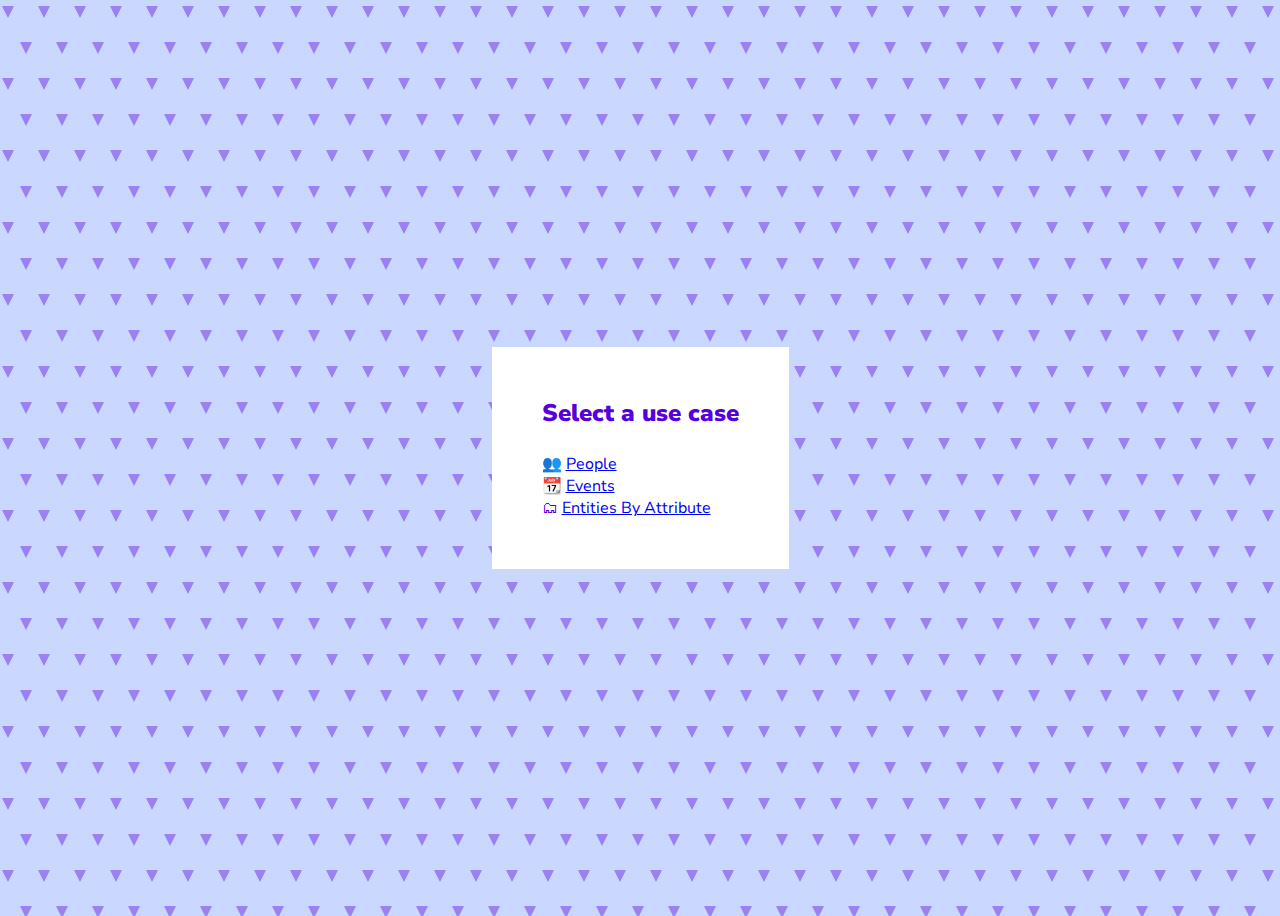
<file: index.html>
<!DOCTYPE html>
<html>
  <head>
    <script src="//js.jotform.com/JotFormCustomWidget.min.js"></script>
    <link href="https://fonts.googleapis.com/css?family=Nunito+Sans:400,600,700,800,900" rel="stylesheet">
    <link href="form.css" rel="stylesheet">
  </head>
  <body>
    <div class="container">
      <div class="wrapper">
        <h3>Select a use case</h3>
        <div>👥 <a href="people/index.html">People</a></div>
        <div>📆 <a href="events/index.html">Events</a></div>
        <div>🗂 <a href="attributes/index.html">Entities By Attribute</a></div>
      </div>
      <div id="configText"></div>
    </div>
    <script type="text/javascript">
        //always subscribe to ready event and implement widget related code
        //inside callback function , it is the best practice while developing widgets
        JFCustomWidget.subscribe("ready", function(){
            var query = new URLSearchParams(window.location.search);
            if (query.has('initialValue')){
              var initialValue = query.get('initialValue');
              document.getElementById('userInput').value = initialValue;
            }
            console.log("Widget Settings: ", JFCustomWidget.getWidgetSettings());
            console.log("JFCustomWidget: ", JFCustomWidget);
            document.getElementById('configText').innerHTML = JFCustomWidget.getWidgetSetting('districtId');
            //subscribe to form submit event
            JFCustomWidget.subscribe("submit", function(){
                var msg = {
                    //you should valid attribute to data for JotForm
                    //to be able to use youw widget as required
                    valid: true,
                    value: document.getElementById('userInput').value
                }
                // send value to JotForm
                JFCustomWidget.sendSubmit(msg);
            });
        });




    </script>
  </body>
</html>
</file>
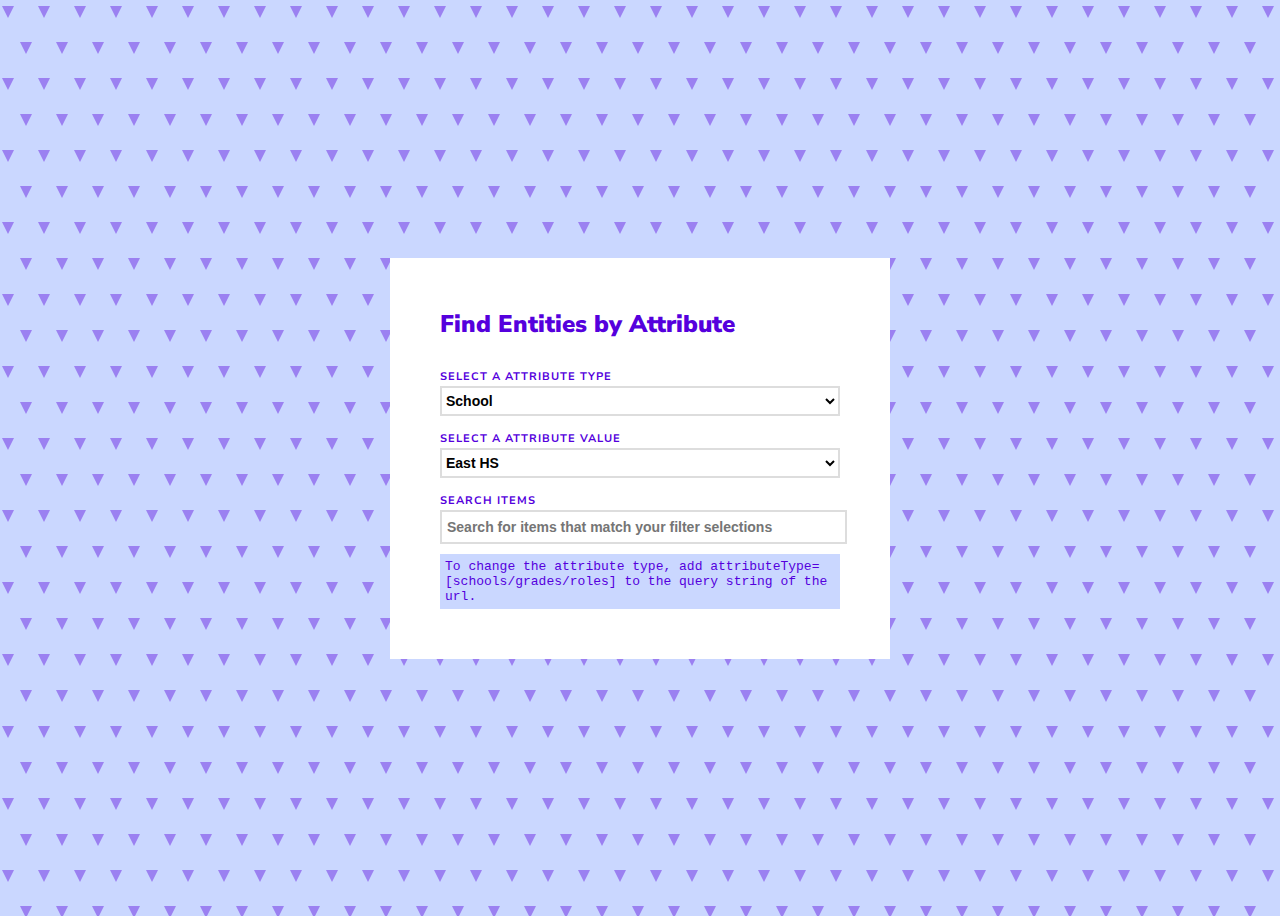
<file: attributes/index.html>
<!DOCTYPE html>
<html>
  <head>
    <script src="//js.jotform.com/JotFormCustomWidget.min.js"></script>
    <link href="https://fonts.googleapis.com/css?family=Nunito+Sans:400,600,700,800,900" rel="stylesheet">
    <link href="../form.css" rel="stylesheet">
  </head>
  <body>
    <div class="container">
      <div class="wrapper">
        <h3>Find Entities by Attribute</h3>
        <label id="groupLabelText">Select a attribute type</label>
        <select id="attributeTypeSelect" style="margin-bottom: 10px;">
          <option value="schools">School</option>
          <option value="grades">Grades</option>
          <option value="roles">Roles</option>
        </select>
        <label id="groupLabelText">Select a attribute value</label>
        <select id="attributeValueSelect" style="margin-bottom: 10px;">
        </select>
        <div id="lastChild" ></div>
        <div  style="margin: 10px 0;">
          <label id="groupLabelText">Search Items</label>
          <input id="user-search" placeholder="Search for items that match your filter selections"/>
        </div>
        <code>To change the attribute type, add attributeType=[schools/grades/roles] to the query string of the url.</code>
      </div>
      <div id="configText"></div>
    </div>
    <script type="text/javascript">
      var attributes = {
        "schools": [
          "East HS",
          "West HS",
          "North ES"
        ],
        "grades": [
          "9",
          "10",
          "11",
          "12"
        ],
        "roles": [
          "English",
          "Chemistry",
          "Spanish",
          "Latin"
        ]
      }

      function getAttributeValues(attributeType, callback){
        if (!attributeType) { attributeType = document.getElementById('attributeTypeSelect').value; }
        var query = new URLSearchParams(window.location.search);
        if (query.has('attributeType')){
          attributeType = query.get('attributeType');
        }

        callback(attributes[attributeType]);
      }

      function renderSelect(el){
        var parent = el.parentNode;
        var sibling = document.getElementById('lastChild');
        parent.removeChild(el);

        el = document.createElement('select');
        el.setAttribute('id', 'attributeValueSelect');
        parent.insertBefore(el, sibling);

        return el;
      }

      function setAttributeValues(attributeType){
        getAttributeValues(attributeType, function(values){
          console.log("values are", values);
          var attributeSelect = document.getElementById('attributeValueSelect');
          attributeSelect = renderSelect(attributeSelect);
          values.map(function(value){
            attributeSelect.options[attributeSelect.options.length] = new Option(value, value);
          })
          attributeSelect.disabled = false;
        })
      };

      function handleChange(e){
        console.log(e.target.value);
        setAttributeValues(e.target.value);
      }

      //Should be inside.
      setAttributeValues();

      var attributeTypeSelect = document.getElementById('attributeTypeSelect');
      attributeTypeSelect.addEventListener("change", handleChange);

      JFCustomWidget.subscribe("ready", function(){
        setAttributeValues();

        JFCustomWidget.subscribe("submit", function(){
          var msg = {
            valid: true,
            value: document.getElementById('attributeValueSelect').value
          }
          JFCustomWidget.sendSubmit(msg);
        });
      });
    </script>
  </body>
</html>
</file>
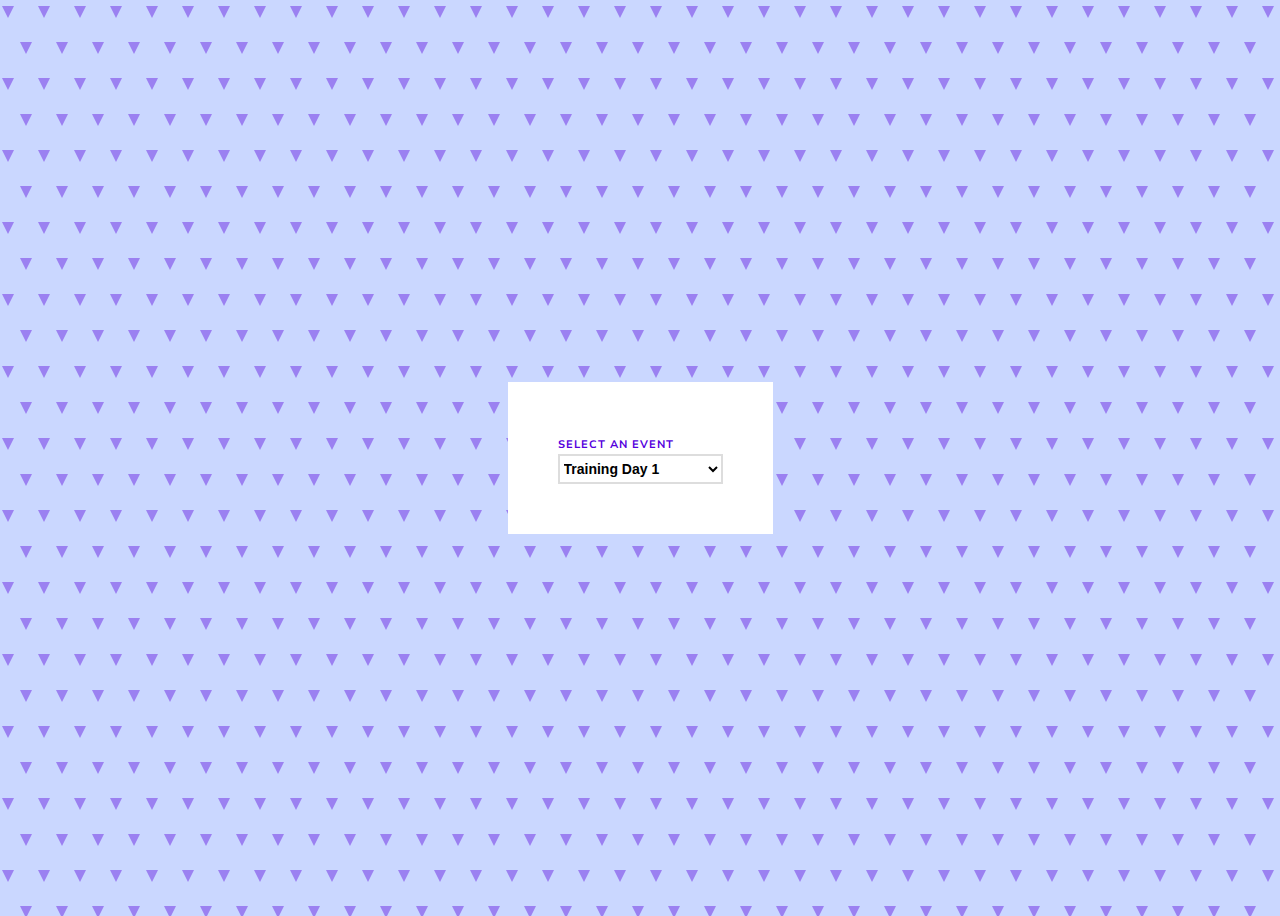
<file: events/index.html>
<!DOCTYPE html>
<html>
  <head>
    <script src="//js.jotform.com/JotFormCustomWidget.js"></script>
    <link href="https://fonts.googleapis.com/css?family=Nunito+Sans:400,600,700,800,900" rel="stylesheet">
    <link href="../form.css" rel="stylesheet">
  </head>
  <body>
    <div class="container">
      <div class="wrapper">
        <label id="groupLabelText">Select an Event</label>
        <select id="eventSelect" disabled>
        </select>
      </div>
      <div id="configText"></div>
    </div>
    <script type="text/javascript">
      function getEvents(callback){
        var events = [
          "Training Day 1",
          "PD Day 2",
          "Coaching Session 13",
          "PLC Day"
        ];
        callback(events);
      }

      function setEvents(){
        getEvents(function(events){
          var eventSelect = document.getElementById('eventSelect');
          events.map(function(event){
            eventSelect.options[eventSelect.options.length] = new Option(event, event);
          })
          eventSelect.disabled = false;
        })
      };
      setEvents()

      JFCustomWidget.subscribe("ready", function(){
            console.log(document.getElementById('eventSelect').value);
            //subscribe to form submit event
            JFCustomWidget.subscribe("submit", function(){
                var msg = {
                    //you should valid attribute to data for JotForm
                    //to be able to use youw widget as required
                    valid: true,
                    value: document.getElementById('eventSelect').value
                }
                // send value to JotForm
                JFCustomWidget.sendSubmit(msg);
            });
        });
    </script>
  </body>
</html>
</file>
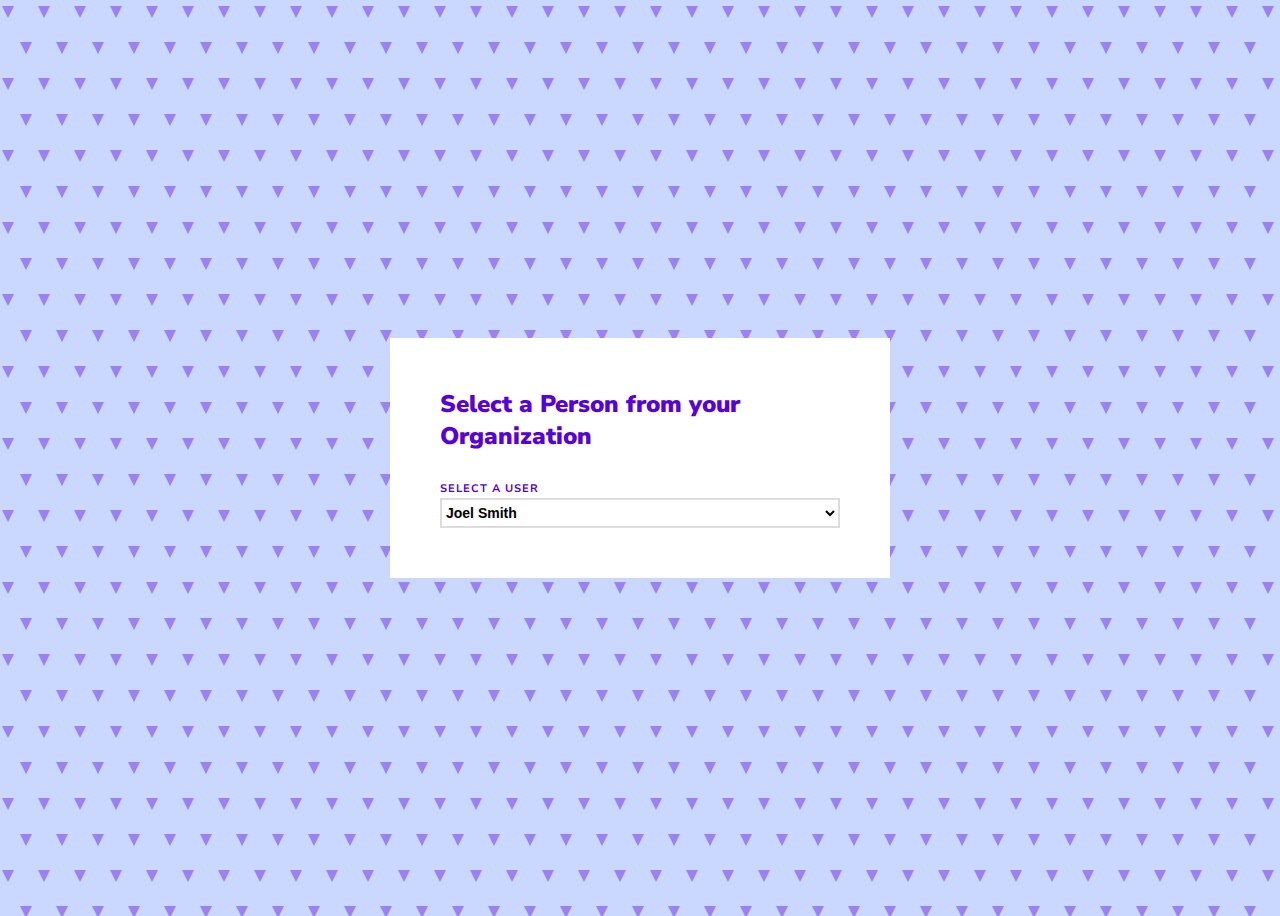
<file: people/index.html>
<!DOCTYPE html>
<html>
  <head>
    <script src="//js.jotform.com/JotFormCustomWidget.min.js"></script>
    <link href="https://fonts.googleapis.com/css?family=Nunito+Sans:400,600,700,800,900" rel="stylesheet">
    <link href="../form.css" rel="stylesheet">
  </head>
  <body>
    <div class="container">
      <div class="wrapper">
        <h3>Select a Person from your Organization</h3>
        <label id="groupLabelText">Select a User</label>
        <select id="userSelect" disabled>
        </select>
        <span id="lastChild"></span>
      </div>
      <div id="configText"></div>
    </div>

    <script type="text/javascript">
      function getUsers(callback){
        var users = [
          "Joel Smith",
          "Bella Smith",
          "Daniel Tiger",
          "Phil Mickelson",
          "Jordan Spieth",
          "Dustin Johnson",
          "Marie Curie",
          "Albert Einstein"
        ];
        callback(users);
      }

      function renderSelect(el){
        var parent = el.parentNode;
        var sibling = document.getElementById('lastChild');
        parent.removeChild(el);

        el = document.createElement('select');
        el.setAttribute('id', 'userSelect');
        parent.insertBefore(el, sibling);

        return el;
      }

      function setUsers(){
        getUsers(function(users){
          var userSelect = document.getElementById('userSelect');
          userSelect = renderSelect(userSelect);
          users.map(function(user){
            userSelect.options[userSelect.options.length] = new Option(user, user);
          })
          userSelect.disabled = false;
        })
      };

      function handleChange(e){
        var group = e.target.value;
        setUsers(group);
      }

      // Move to insde 'ready' function.
      setUsers();

      JFCustomWidget.subscribe("ready", function(){
        //Instatiate Handlers
        var groupSelect = document.getElementById('groupSelect');
        groupSelect.addEventListener("change", handleChange);

        JFCustomWidget.subscribe("submit", function(){
          var msg = {
            valid: true,
            value: document.getElementById('userSelect').value
          }
          JFCustomWidget.sendSubmit(msg);
        });
      });
    </script>
  </body>
</html>
</file>
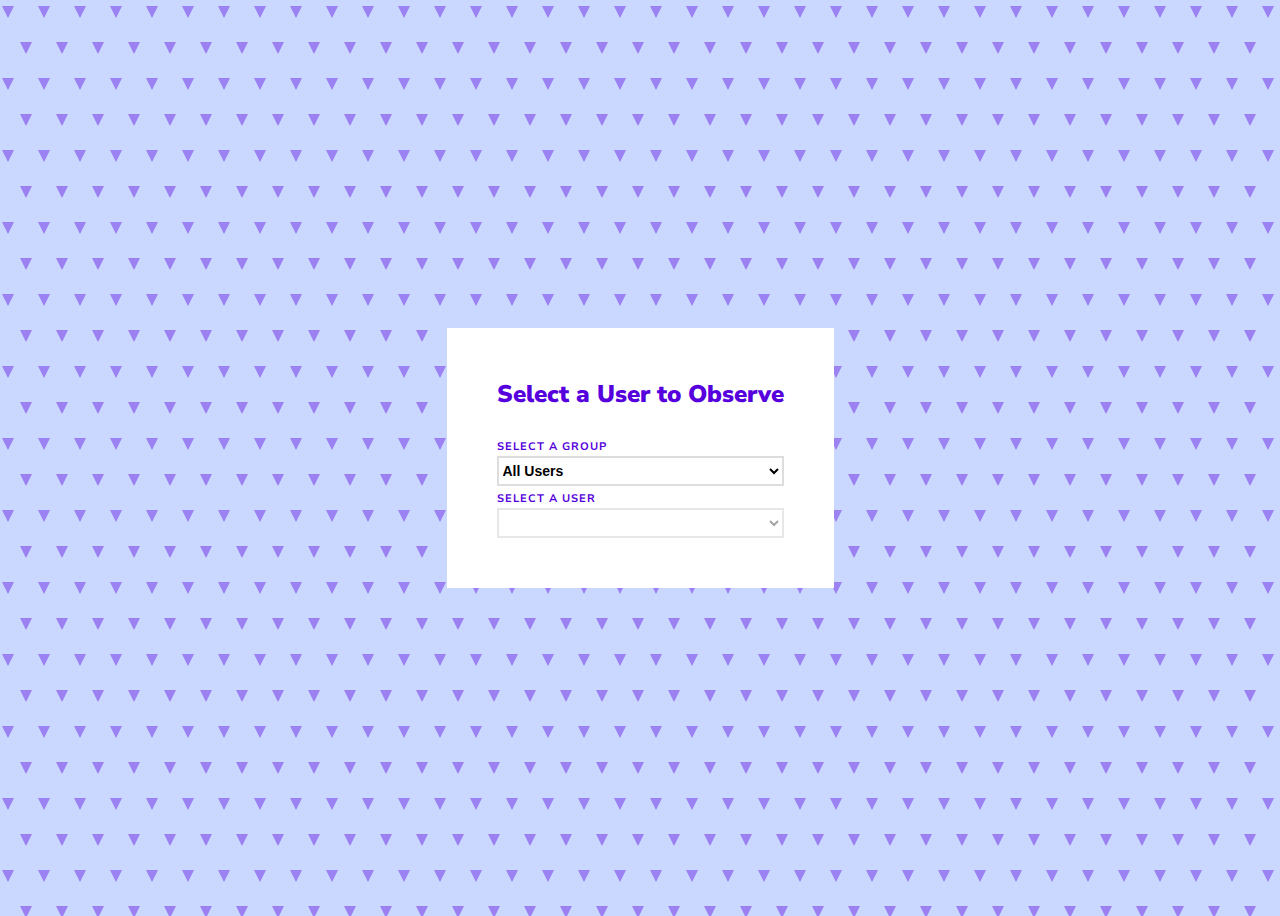
<file: users/index.html>
<!DOCTYPE html>
<html>
  <head>
    <script src="//js.jotform.com/JotFormCustomWidget.min.js"></script>
    <link href="https://fonts.googleapis.com/css?family=Nunito+Sans:400,600,700,800,900" rel="stylesheet">
    <link href="../form.css" rel="stylesheet">
  </head>
  <body>
    <div class="container">
      <div class="wrapper">
        <h3>Select a User to Observe</h3>
        <label id="groupLabelText">Select a Group</label>
        <select id="groupSelect">
          <option value="all">All Users</option>
          <option value="teachers">Teachers</option>
          <option value="coaches">Coaches</option>
          <option value="admins">Administrators</option>
        </select>
        <label id="groupLabelText">Select a User</label>
        <select id="userSelect" disabled>
        </select>
        <span id="lastChild"></span>
      </div>
      <div id="configText"></div>
    </div>

    <script type="text/javascript">
      function getUsers(group, callback){
        var users = [];

        return fetch('users.json')
          .then(function(response){
            return response.json();
          })
          .then(function(data){
            users = group == "all" ? Object.values(data).flat() : data[group];
            callback(users);
          })
      }

      function renderSelect(el){
        var parent = el.parentNode;
        var sibling = document.getElementById('lastChild');
        parent.removeChild(el);

        el = document.createElement('select');
        el.setAttribute('id', 'userSelect');
        parent.insertBefore(el, sibling);

        return el;
      }

      function setUsers(group){
        getUsers(group, function(users){
          var userSelect = document.getElementById('userSelect');
          userSelect = renderSelect(userSelect);
          users.map(function(user){
            userSelect.options[userSelect.options.length] = new Option(user, user);
          })
          userSelect.disabled = false;
        })
      };

      function handleChange(e){
        var group = e.target.value;
        setUsers(group);
      }

      JFCustomWidget.subscribe("ready", function(){
        //Instatiate Handlers
        var groupSelect = document.getElementById('groupSelect');
        groupSelect.addEventListener("change", handleChange);

        JFCustomWidget.subscribe("submit", function(){
          var msg = {
            valid: true,
            value: document.getElementById('userSelect').value
          }
          JFCustomWidget.sendSubmit(msg);
        });
      });
    </script>
  </body>
</html>
</file>
<file: form.css>
body {
  font-family: 'Nunito Sans', Helvetica, Arial, sans-serif !important;
  background-color: #cad7ff;
  background-image: url("data:image/svg+xml,%3Csvg xmlns='http://www.w3.org/2000/svg' width='36' height='72' viewBox='0 0 36 72'%3E%3Cg fill-rule='evenodd'%3E%3Cg fill='%235500dd' fill-opacity='0.4'%3E%3Cpath d='M2 6h12L8 18 2 6zm18 36h12l-6 12-6-12z'/%3E%3C/g%3E%3C/g%3E%3C/svg%3E");
  color: #5500dd;
}

.container {
  width: 100%;
  height: 100%;
  min-height: 100vh;
  display: flex;
  align-items: center;
  justify-content: center;
}
.wrapper {
  max-width: 400px;
  padding: 50px;
  /* box-shadow: 0px 0px 50px #444; */
  background: white;
}
select, input {
  display: block;
  width: 100%;
  height: 30px;
  border: 2px solid #ddd;
  background: white;
  font-size: 14px;
  font-weight: 600;
}

input {
  width: calc(100% - 7px);
  padding: 0 5px;
}

label {
  font-size: 11px;
  color: #5500dd;
  text-transform: uppercase;
  font-weight: 700;
  letter-spacing: 1px;
}

h3 {
  color: #5500dd;
  font-size: 24px;
  font-weight: 900;
  margin-top: 0;
}

code {
  display: block;
  background: #cad7ff;
  padding: 5px;
}
</file>
